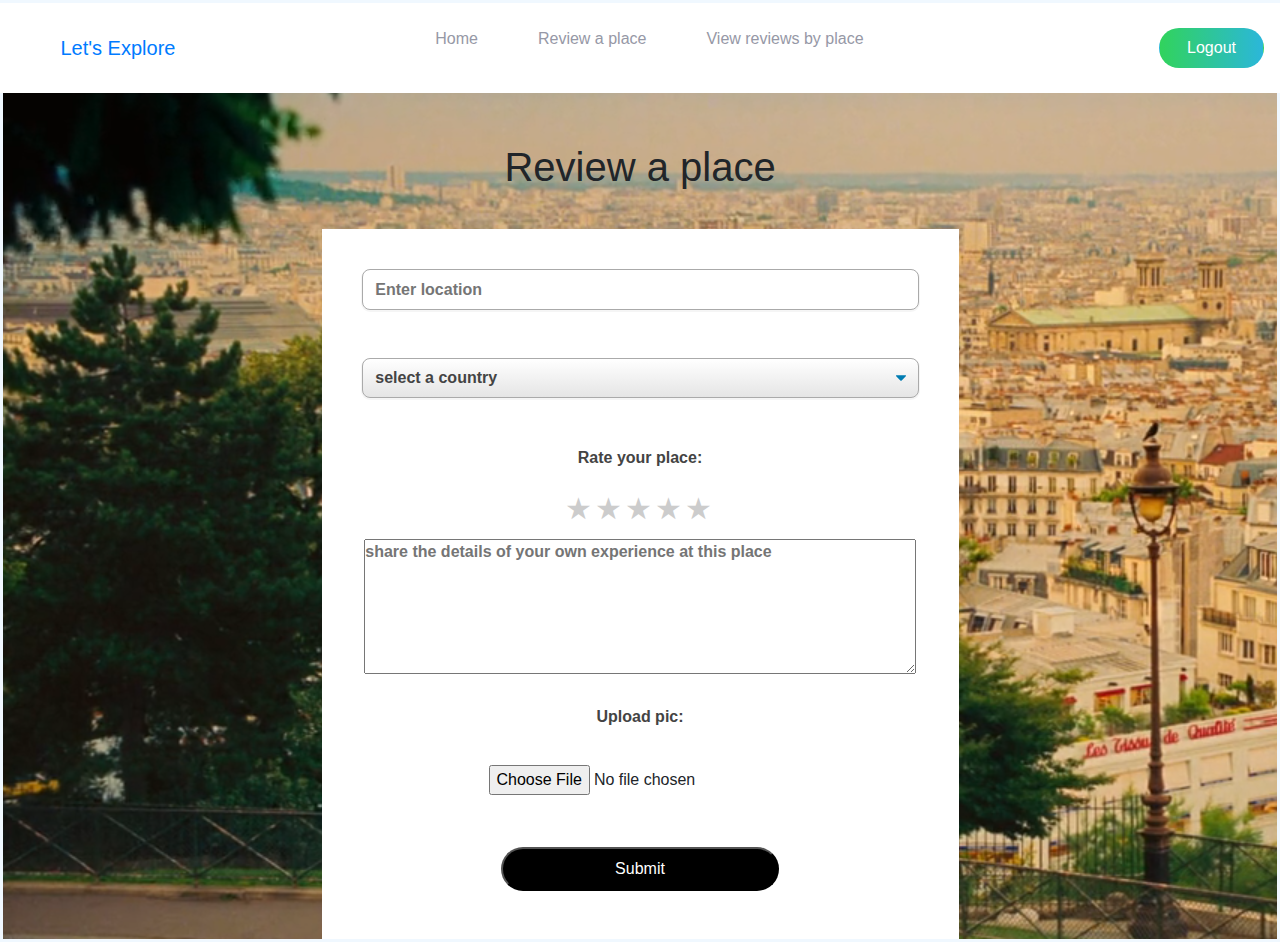
<file: reviewaplace.html>
<!DOCTYPE html>
<html>
<head>
	<title>review a place</title>
	<meta charset="UTF-8">
    <meta name="viewport" content="width=device-width, user-scalable=no, initial-scale=1.0, maximum-scale=1.0, minimum-scale=1.0">
    <link rel="stylesheet" href="https://stackpath.bootstrapcdn.com/bootstrap/4.5.2/css/bootstrap.min.css" integrity="sha384-JcKb8q3iqJ61gNV9KGb8thSsNjpSL0n8PARn9HuZOnIxN0hoP+VmmDGMN5t9UJ0Z" crossorigin="anonymous">
    
    <link rel="stylesheet" type="text/css" href="reviewaplace.css">
</head>
<body>
  <nav class="navbar navbar-expand-lg">
        <a class="navbar-brand" href="#">Let's Explore</a>
        
        <div class="collapse navbar-collapse">
            <ul class="navbar-nav">
              <li class="nav-item"><a class="navlin" href="index.html">Home</a></li>
              <li class="nav-item"><a class="navlin" href="reviewaplace.html">Review a place</a></li>
              <li class="nav-item"><a class="navlin" href="viewreviewsbyplace.html">View reviews by place</a></li>
            </ul>
          </div>
        <div class="re">
          <button class="btn rounded-pill btn-color" type="button">Logout</button> 
        </div>
        <!-- <div class="black-bord"></div> -->
      </nav>
	<div class="content">
		<h1 class="tx">Review a place</h1>

		<div class="from-content">
		<form>
			<input type="" name="" placeholder="Enter location" class="location">
			<br><br>
			<select name="countries" id="countries" class="select-css">
				<option value="select a country">select a country</option>
  				<option value="Australia">Australia</option>
  				<option value="Brazil">Brazil</option>
  				<option value="Canada">Canada</option>
  				<option value="France">France</option>
  				<option value="India">India</option>
  				<option value="Italy">Italy</option>
  				<option value="United Kingdom">United Kingdom</option>
  				<option value="United States of America">United States of America</option>
			</select>
			<br><br>
			<!-- <label for="">Review:</label><br> -->
			<p class="prate">Rate your place:</p>
			<div class="rate">
    			<input type="radio" id="star5" name="rate" value="5" />
    			<label for="star5" title="text">5 stars</label>
    			<input type="radio" id="star4" name="rate" value="4" />
    			<label for="star4" title="text">4 stars</label>
    			<input type="radio" id="star3" name="rate" value="3" />
    			<label for="star3" title="text">3 stars</label>
    			<input type="radio" id="star2" name="rate" value="2" />
    			<label for="star2" title="text">2 stars</label>
    			<input type="radio" id="star1" name="rate" value="1" />
    			<label for="star1" title="text">1 star</label>
  			</div>
  			<br>
  			<textarea class="textarea" rows="4" cols="50" placeholder="share the details of your own experience at this place"></textarea>
  			<br><br>
  			<label for="img" id="img">Upload pic:</label><br>
  			<input type="file" id="img2" name="img" accept="image/*">
  			<br><br>
  			<input id="submit" type="submit" value="Submit">
  			</div>
		</form>
</body>
</html>
</file>
<file: reviewaplace.css>
body {
  width: 100%;
  height: 100%;
  min-height: 100vh;
  padding: 0;
  margin: 0;
  font-family: "Helvetica Neue", Helvetica, Arial, sans-serif;
  background-image: url("bg_1.png"); 
  border: solid;
  border-color: #F0F8FF;
}
.content {
  width: 100%;
  display: block;
  margin: 0 auto;
  text-align: center;
  padding: 0;
}
*{
    margin: 0;
    padding: 0;
}
.rate {
	display: inline-block;
	margin: auto 0;
    height: 46px;
    padding: 0 10px;
}
.rate:not(:checked) > input {
    position:absolute;
    top:-9999px;
}
.rate:not(:checked) > label {
    float:right;
    width:1em;
    overflow:hidden;
    white-space:nowrap;
    cursor:pointer;
    font-size:30px;
    color:#ccc;
}
.rate:not(:checked) > label:before {
    content: '★ ';
}
.rate > input:checked ~ label {
    color: #ffc700;    
}
.rate:not(:checked) > label:hover,
.rate:not(:checked) > label:hover ~ label {
    color: #deb217;  
}
.rate > input:checked + label:hover,
.rate > input:checked + label:hover ~ label,
.rate > input:checked ~ label:hover,
.rate > input:checked ~ label:hover ~ label,
.rate > label:hover ~ input:checked ~ label {
    color: #c59b08;
}
h1{
	margin: 3%;
}
.from-content {
  width: 50%;
  /*box-sizing: border-box;*/
  padding: 40px 40px 48px;
  background-color: #FFF;
  position: relative;
  margin:0 auto;
}
#submit{
	background-color: #000000;
    color: #FFF;
    font-size: 16px;
    height: 44px;
    width: 50%;
    margin: 0 auto;
    display: block;
    border-radius: 22px;
}
.select-css {
	display: block;
	font-size: 16px;
	font-family: sans-serif;
	font-weight: 700;
	color: #444;
	line-height: 1.3;
	padding: .6em 1.4em .5em .8em;
	width: 100%;
	max-width: 100%;
	box-sizing: border-box;
	margin: 0;
	border: 1px solid #aaa;
	box-shadow: 0 1px 0 1px rgba(0,0,0,.04);
	border-radius: .5em;
	-moz-appearance: none;
	-webkit-appearance: none;
	appearance: none;
	background-color: #fff;
	background-image: url('data:image/svg+xml;charset=US-ASCII,%3Csvg%20xmlns%3D%22http%3A%2F%2Fwww.w3.org%2F2000%2Fsvg%22%20width%3D%22292.4%22%20height%3D%22292.4%22%3E%3Cpath%20fill%3D%22%23007CB2%22%20d%3D%22M287%2069.4a17.6%2017.6%200%200%200-13-5.4H18.4c-5%200-9.3%201.8-12.9%205.4A17.6%2017.6%200%200%200%200%2082.2c0%205%201.8%209.3%205.4%2012.9l128%20127.9c3.6%203.6%207.8%205.4%2012.8%205.4s9.2-1.8%2012.8-5.4L287%2095c3.5-3.5%205.4-7.8%205.4-12.8%200-5-1.9-9.2-5.5-12.8z%22%2F%3E%3C%2Fsvg%3E'),
	  linear-gradient(to bottom, #ffffff 0%,#e5e5e5 100%);
	background-repeat: no-repeat, repeat;
	background-position: right .7em top 50%, 0 0;
	background-size: .65em auto, 100%;
}
.select-css::-ms-expand {
	display: none;
}
.select-css:hover {
	border-color: #888;
}
.select-css:focus {
	border-color: #aaa;
	box-shadow: 0 0 1px 3px rgba(59, 153, 252, .7);
	box-shadow: 0 0 0 3px -moz-mac-focusring;
	color: #222;
	outline: none;
}
.select-css option {
	font-weight:normal;
}
.location{
	display: block;
	font-size: 16px;
	font-family: sans-serif;
	font-weight: 700;
	color: #444;
	line-height: 1.3;
	padding: .6em 1.4em .5em .8em;
	width: 100%;
	max-width: 100%;
	box-sizing: border-box;
	margin: 0;
	border: 1px solid #aaa;
	box-shadow: 0 1px 0 1px rgba(0,0,0,.04);
	border-radius: .5em;
	-moz-appearance: none;
	-webkit-appearance: none;
	appearance: none;
	background-color: #fff;
	/*background-image: url('data:image/svg+xml;charset=US-ASCII,%3Csvg%20xmlns%3D%22http%3A%2F%2Fwww.w3.org%2F2000%2Fsvg%22%20width%3D%22292.4%22%20height%3D%22292.4%22%3E%3Cpath%20fill%3D%22%23007CB2%22%20d%3D%22M287%2069.4a17.6%2017.6%200%200%200-13-5.4H18.4c-5%200-9.3%201.8-12.9%205.4A17.6%2017.6%200%200%200%200%2082.2c0%205%201.8%209.3%205.4%2012.9l128%20127.9c3.6%203.6%207.8%205.4%2012.8%205.4s9.2-1.8%2012.8-5.4L287%2095c3.5-3.5%205.4-7.8%205.4-12.8%200-5-1.9-9.2-5.5-12.8z%22%2F%3E%3C%2Fsvg%3E'),
*/	  linear-gradient(to bottom, #ffffff 0%,#e5e5e5 100%);
	background-repeat: no-repeat, repeat;
	background-position: right .7em top 50%, 0 0;
	background-size: .65em auto, 100%;
}
.prate,#img{
	font-size: 16px;
	font-family: sans-serif;
	font-weight: 700;
	color: #444;
}
.textarea{
	font-size: 16px;
	font-family: sans-serif;
	font-weight: 700;
	color: #444;
	width: 99%;
    height: 15vh;
}
#img2{
	margin: 5%;
}
.navbar {
  background: white;
  width: 100%;
  height: 10%;
  position: fixed;
  z-index: 1033;
  left: 0;
}

.navbar-brand {
  margin-left: 3.56%;
}

.navbar-nav {
  margin-left: 19%;
}

.nav-item {
  padding-left: 60px;
  height: 42px;
}
.btn-color {
  color: white;
  background-image: -webkit-gradient(linear, left top, right top, from(#31d35c), to(#2bb7da));
  background-image: linear-gradient(to right, #31d35c, #2bb7da);
  padding: 7px 27px !important;
}
.btn-inline {
  margin-left: 17%;
}

.navlin {
  color: #9698a6;
  font-weight: 300;
}

.navlin:hover {
  color: black;
  border-bottom: 4px solid;
  -o-border-image: linear-gradient(to right, #31d35c, #2bb7da);
     border-image: -webkit-gradient(linear, left top, right top, from(#31d35c), to(#2bb7da));
     border-image: linear-gradient(to right, #31d35c, #2bb7da);
  border-image-slice: 1;
  height: 59px;
  text-decoration: none;
}
.tx{
	 padding: 8% 14% 0% 14%;
	 text-align: center;
}
@media (max-width: 1024px) {
	.content{
		display: inline;
		/*margin: 0;
		padding: 0;*/
	}
}
</file>
